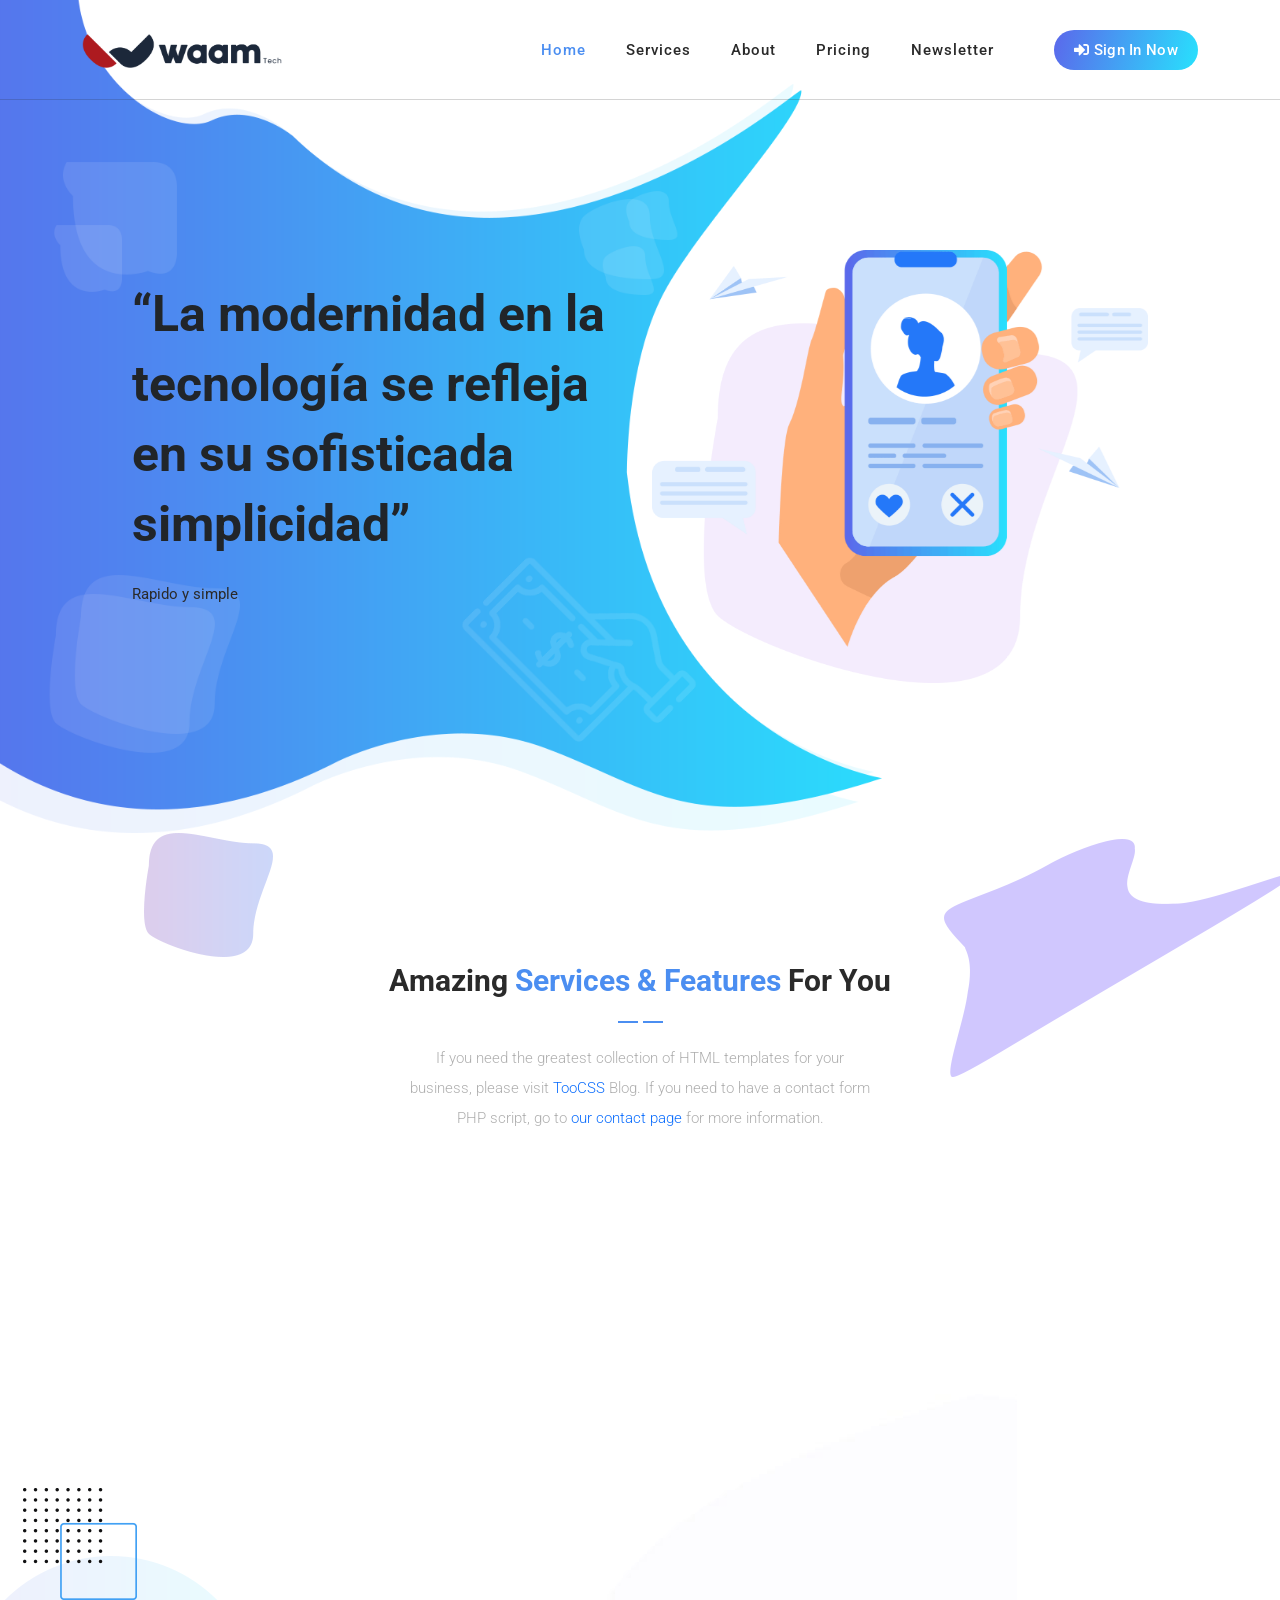
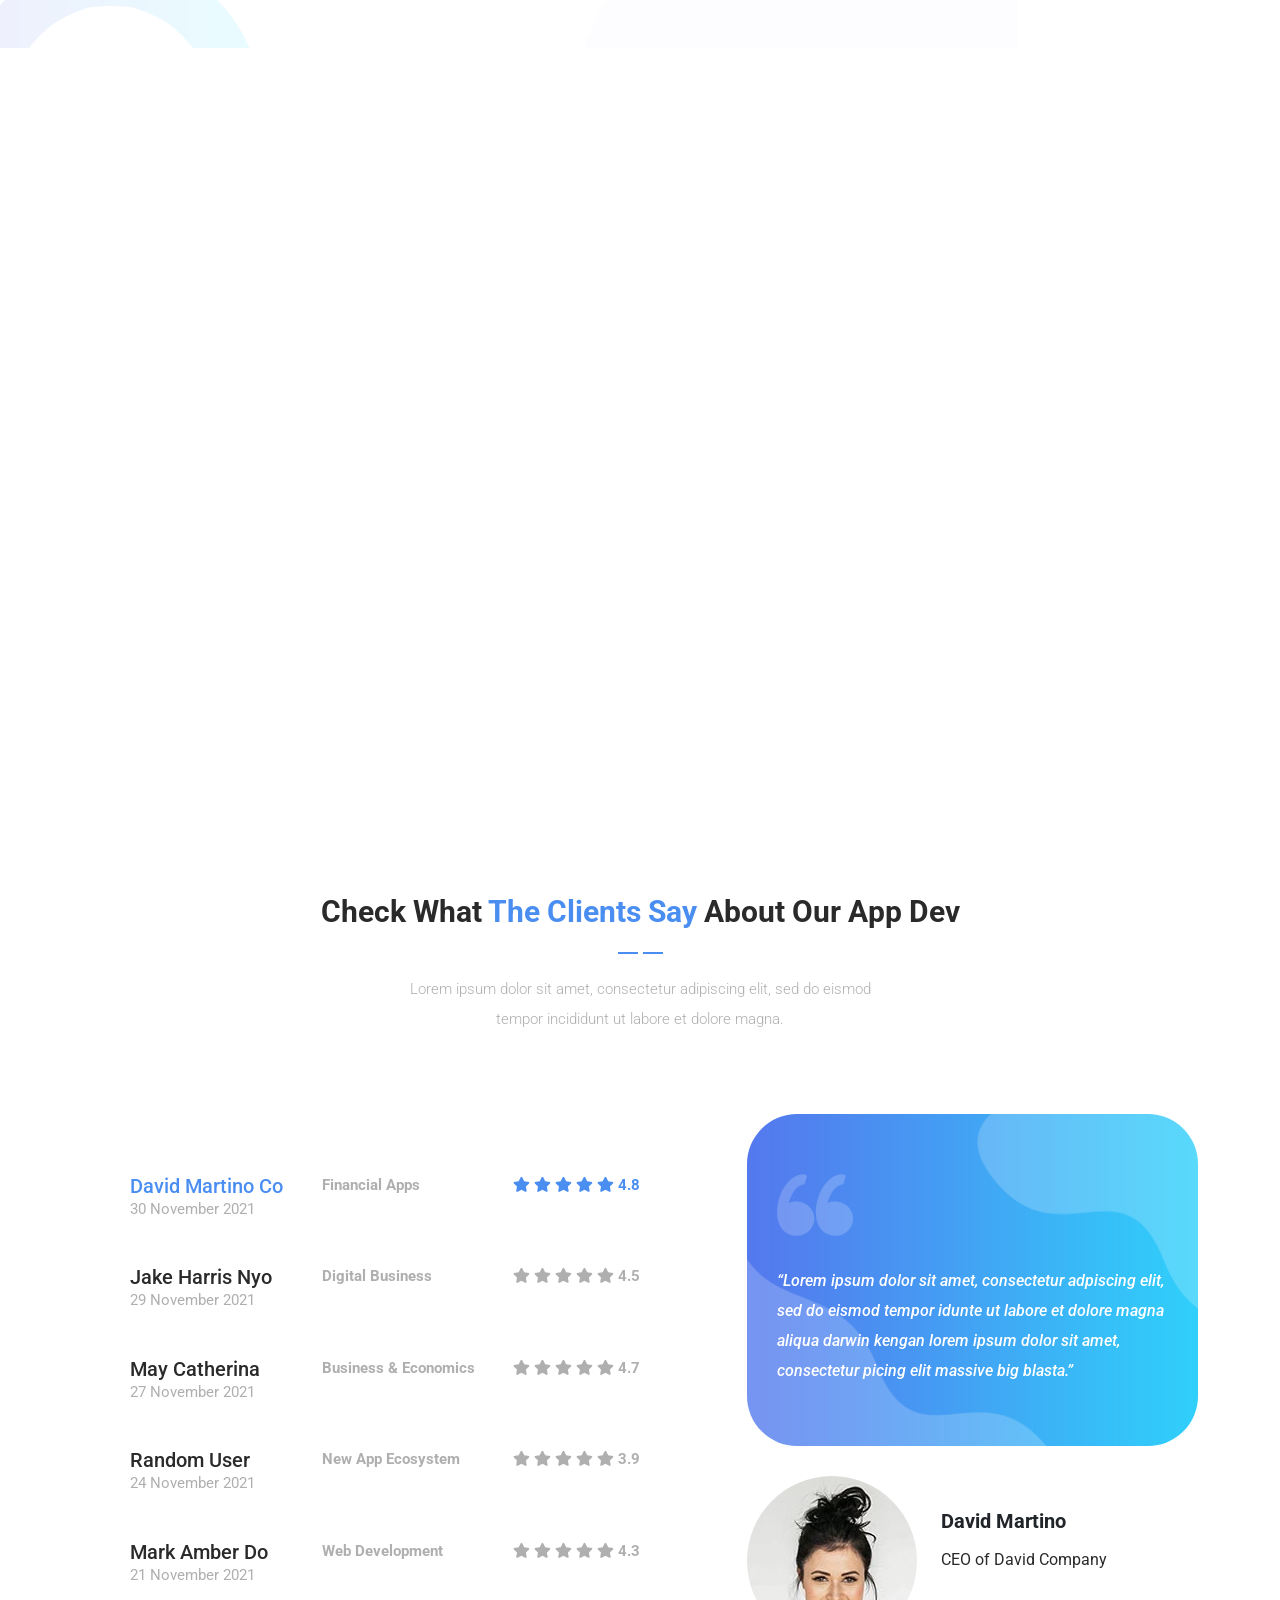
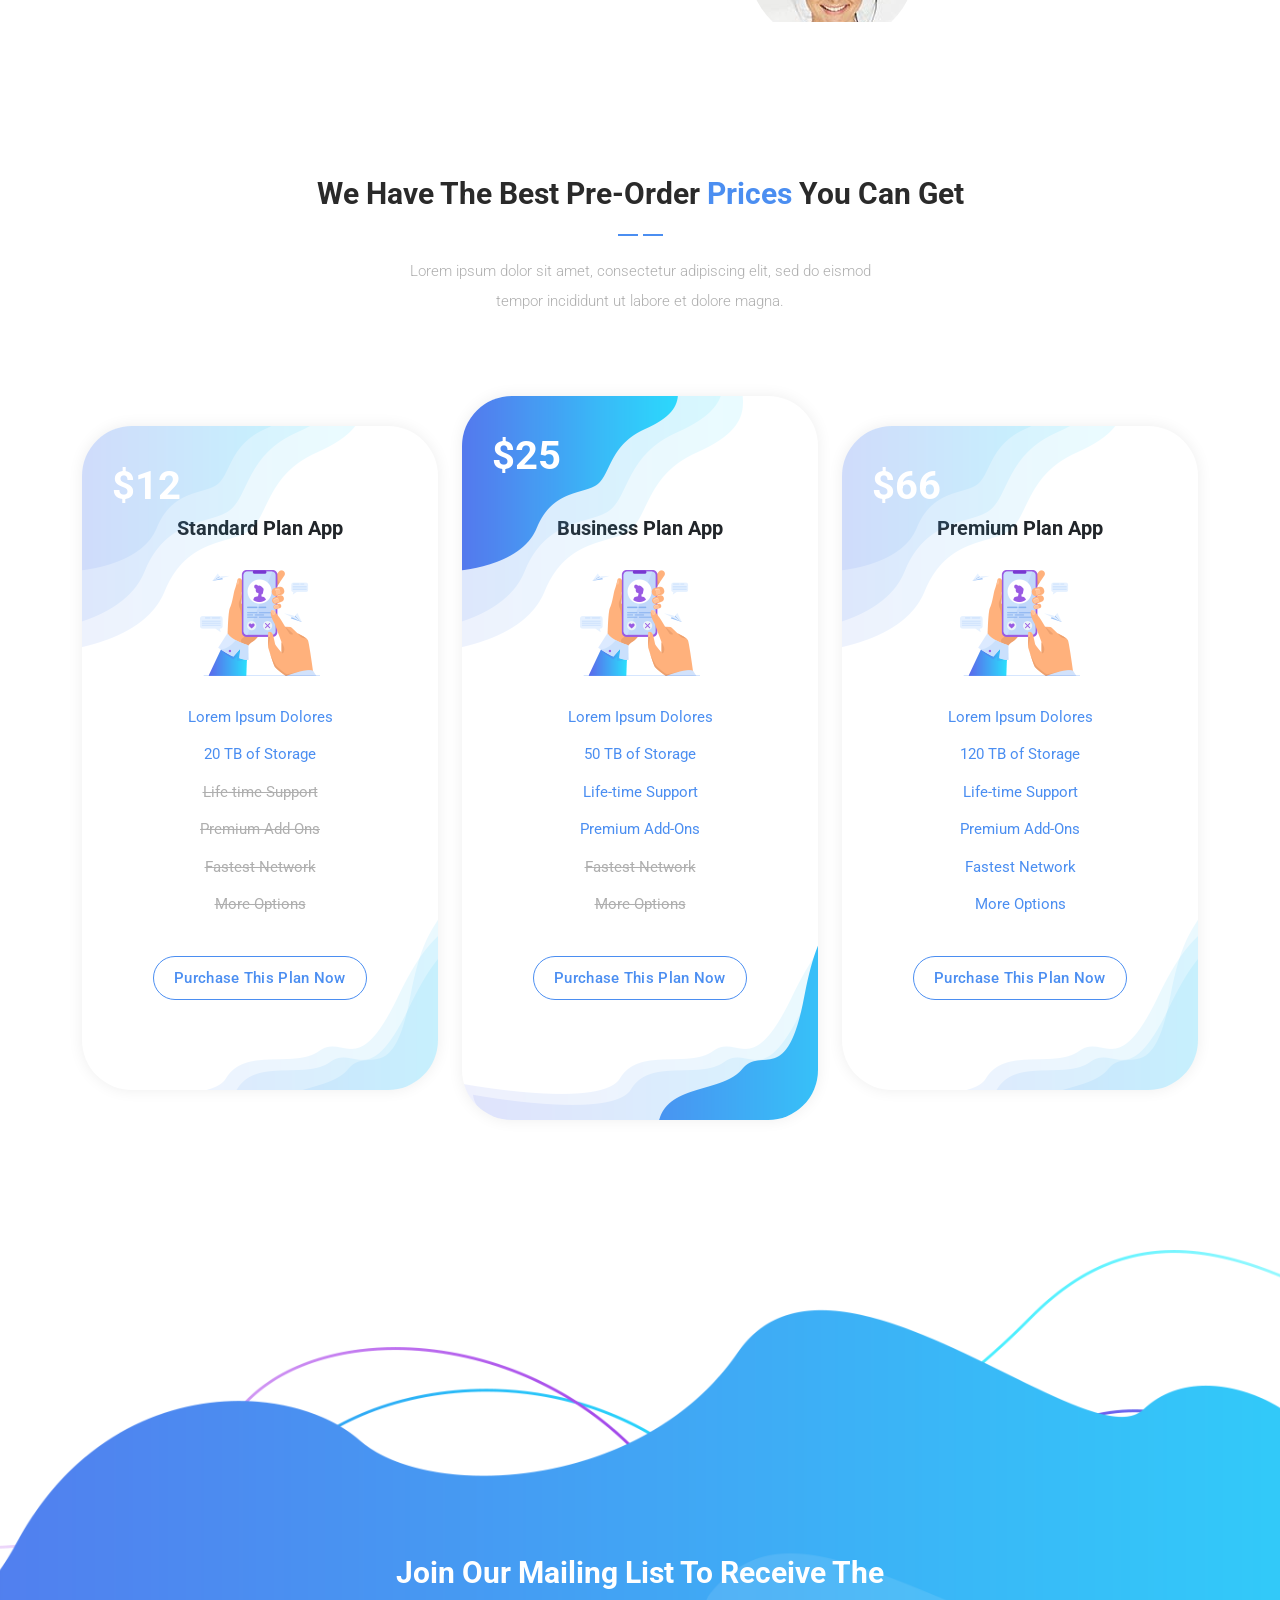
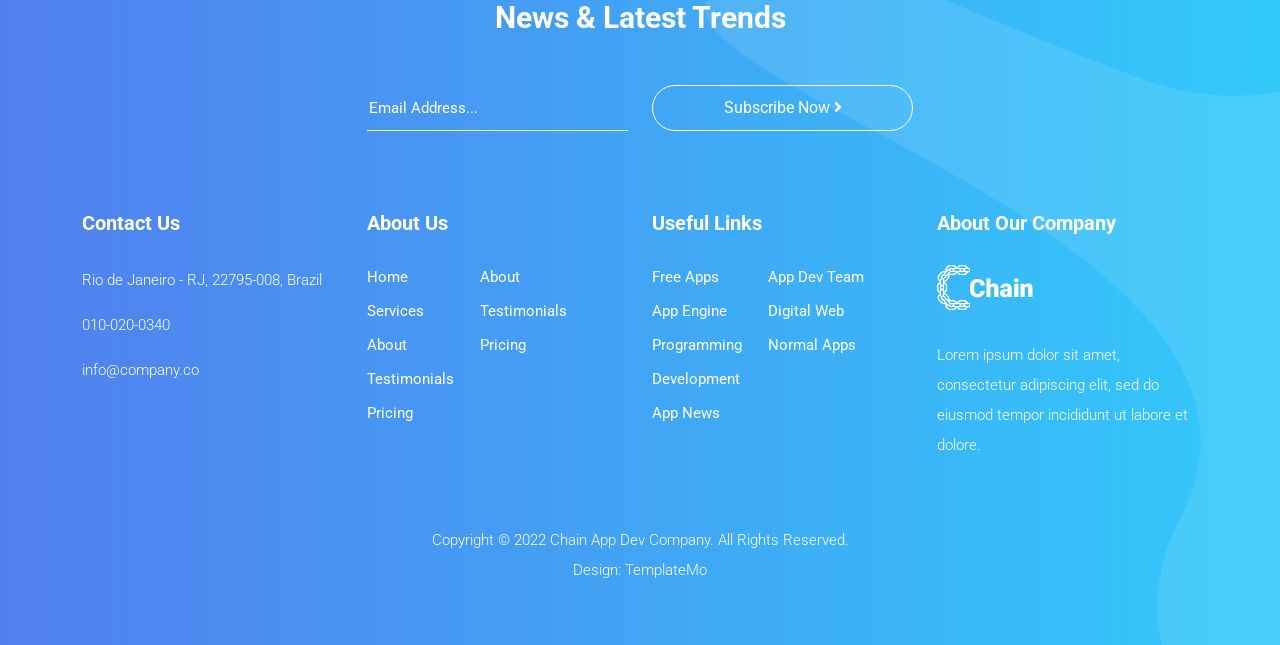
<file: Pagina Waam/index.html>
<!DOCTYPE html>
<html lang="en">

  <head>

    <meta charset="UTF-8">
    <meta name="viewport" content="width=device-width, initial-scale=1, shrink-to-fit=no">
    <meta name="description" content="">
    <meta name="author" content="">
    <link rel="preconnect" href="https://fonts.googleapis.com">
    <link rel="preconnect" href="https://fonts.gstatic.com" crossorigin>
    <link href="https://fonts.googleapis.com/css2?family=Roboto:wght@100;300;400;500;700;900&display=swap" rel="stylesheet">

    <title>Waam tech</title>

    <!-- Bootstrap core CSS -->
    <link href="vendor/bootstrap/css/bootstrap.min.css" rel="stylesheet">


    <!-- Additional CSS Files -->
    <link rel="stylesheet" href="https://use.fontawesome.com/releases/v5.8.1/css/all.css" integrity="sha384-50oBUHEmvpQ+1lW4y57PTFmhCaXp0ML5d60M1M7uH2+nqUivzIebhndOJK28anvf" crossorigin="anonymous">
    <link rel="stylesheet" href="assets/css/templatemo-chain-app-dev.css">
    <link rel="stylesheet" href="assets/css/animated.css">
    <link rel="stylesheet" href="assets/css/owl.css">

  </head>

<body>

  <!-- ***** Preloader Start ***** -->
  <div id="js-preloader" class="js-preloader">
    <div class="preloader-inner">
      <span class="dot"></span>
      <div class="dots">
        <span></span>
        <span></span>
        <span></span>
      </div>
    </div>
  </div>
  <!-- ***** Preloader End ***** -->

  <!-- ***** Header Area Start ***** -->
  <header class="header-area header-sticky wow slideInDown" data-wow-duration="0.75s" data-wow-delay="0s">
    <div class="container">
      <div class="row">
        <div class="col-12">
          <nav class="main-nav">
            <!-- ***** Logo Start ***** -->
            <a href="index.html" class="logo">
              <img src="assets/images/A2.png" alt="Waam Tech">
            </a>
            <!-- ***** Logo End ***** -->
            <!-- ***** Menu Start ***** -->
            <ul class="nav">
              <li class="scroll-to-section"><a href="#top" class="active">Home</a></li>
              <li class="scroll-to-section"><a href="#services">Services</a></li>
              <li class="scroll-to-section"><a href="#about">About</a></li>
              <li class="scroll-to-section"><a href="#pricing">Pricing</a></li>
              <li class="scroll-to-section"><a href="#newsletter">Newsletter</a></li>
              <li><div class="gradient-button"><a id="modal_trigger" href="#modal"><i class="fa fa-sign-in-alt"></i> Sign In Now</a></div></li> 
            </ul>        
            <a class='menu-trigger'>
                <span>Menu</span>
            </a>
            <!-- ***** Menu End ***** -->
          </nav>
        </div>
      </div>
    </div>
  </header>
  <!-- ***** Header Area End ***** -->
  
  <div id="modal" class="popupContainer" style="display:none;">
    <div class="popupHeader">
        <span class="header_title">Login</span>
        <span class="modal_close"><i class="fa fa-times"></i></span>
    </div>

    <section class="popupBody">
        <!-- Social Login -->
        <div class="social_login">
            <div class="">
                <a href="#" class="social_box fb">
                    <span class="icon"><i class="fab fa-facebook"></i></span>
                    <span class="icon_title">Connect with Facebook</span>

                </a>

                <a href="#" class="social_box google">
                    <span class="icon"><i class="fab fa-google-plus"></i></span>
                    <span class="icon_title">Connect with Google</span>
                </a>
            </div>

            <div class="centeredText">
                <span>Or use your Email address</span>
            </div>

            <div class="action_btns">
                <div class="one_half"><a href="#" id="login_form" class="btn">Login</a></div>
                <div class="one_half last"><a href="#" id="register_form" class="btn">Sign up</a></div>
            </div>
        </div>

        <!-- Username & Password Login form -->
        <div class="user_login">
            <form>
                <label>Email / Username</label>
                <input type="text" />
                <br />

                <label>Password</label>
                <input type="password" />
                <br />

                <div class="checkbox">
                    <input id="remember" type="checkbox" />
                    <label for="remember">Remember me on this computer</label>
                </div>

                <div class="action_btns">
                    <div class="one_half"><a href="#" class="btn back_btn"><i class="fa fa-angle-double-left"></i> Back</a></div>
                    <div class="one_half last"><a href="#" class="btn btn_red">Login</a></div>
                </div>
            </form>

            <a href="#" class="forgot_password">Forgot password?</a>
        </div>

        <!-- Register Form -->
        <div class="user_register">
            <form>
                <label>Full Name</label>
                <input type="text" />
                <br />

                <label>Email Address</label>
                <input type="email" />
                <br />

                <label>Password</label>
                <input type="password" />
                <br />

                <div class="checkbox">
                    <input id="send_updates" type="checkbox" />
                    <label for="send_updates">Send me occasional email updates</label>
                </div>

                <div class="action_btns">
                    <div class="one_half"><a href="#" class="btn back_btn"><i class="fa fa-angle-double-left"></i> Back</a></div>
                    <div class="one_half last"><a href="#" class="btn btn_red">Register</a></div>
                </div>
            </form>
        </div>
    </section>
</div>

  <div class="main-banner wow fadeIn" id="top" data-wow-duration="1s" data-wow-delay="0.5s">
    <div class="container">
      <div class="row">
        <div class="col-lg-12">
          <div class="row">
            <div class="col-lg-6 align-self-center">
              <div class="left-content show-up header-text wow fadeInLeft" data-wow-duration="1s" data-wow-delay="1s">
                <div class="row">
                  <div class="col-lg-12">
                    <h2>“La modernidad en la tecnología se refleja en su sofisticada simplicidad”</h2>
                    <p>Rapido y simple</p>
                  </div>
                  <!-- <div class="col-lg-12">
                    <div class="white-button first-button scroll-to-section">
                      <a href="#contact">Free Quote <i class="fab fa-apple"></i></a>
                    </div>
                    <div class="white-button scroll-to-section">
                      <a href="#contact">Free Quote <i class="fab fa-google-play"></i></a>
                    </div>
                  </div> -->
                </div>
              </div>
            </div>
            <div class="col-lg-6">
              <div class="right-image wow fadeInRight" data-wow-duration="1s" data-wow-delay="0.5s">
                <img src="assets/images/slider-dec.png" alt="">
              </div>
            </div>
          </div>
        </div>
      </div>
    </div>
  </div>

  <div id="services" class="services section">
    <div class="container">
      <div class="row">
        <div class="col-lg-8 offset-lg-2">
          <div class="section-heading  wow fadeInDown" data-wow-duration="1s" data-wow-delay="0.5s">
            <h4>Amazing <em>Services &amp; Features</em> for you</h4>
            <img src="assets/images/heading-line-dec.png" alt="">
            <p>If you need the greatest collection of HTML templates for your business, please visit <a rel="nofollow" href="https://www.toocss.com/" target="_blank">TooCSS</a> Blog. If you need to have a contact form PHP script, go to <a href="https://templatemo.com/contact" target="_parent">our contact page</a> for more information.</p>
          </div>
        </div>
      </div>
    </div>
    <div class="container">
      <div class="row">
        <div class="col-lg-3">
          <div class="service-item first-service">
            <div class="icon"></div>
            <h4>App Maintenance</h4>
            <p>You are not allowed to redistribute this template ZIP file on any other website.</p>
            <div class="text-button">
              <a href="#">Read More <i class="fa fa-arrow-right"></i></a>
            </div>
          </div>
        </div>
        <div class="col-lg-3">
          <div class="service-item second-service">
            <div class="icon"></div>
            <h4>Rocket Speed of App</h4>
            <p>You are allowed to use the Chain App Dev HTML template. Feel free to modify or edit this layout.</p>
            <div class="text-button">
              <a href="#">Read More <i class="fa fa-arrow-right"></i></a>
            </div>
          </div>
        </div>
        <div class="col-lg-3">
          <div class="service-item third-service">
            <div class="icon"></div>
            <h4>Multi Workflow Idea</h4>
            <p>If this template is beneficial for your work, please support us <a rel="nofollow" href="https://paypal.me/templatemo" target="_blank">a little via PayPal</a>. Thank you.</p>
            <div class="text-button">
              <a href="#">Read More <i class="fa fa-arrow-right"></i></a>
            </div>
          </div>
        </div>
        <div class="col-lg-3">
          <div class="service-item fourth-service">
            <div class="icon"></div>
            <h4>24/7 Help &amp; Support</h4>
            <p>Lorem ipsum dolor consectetur adipiscing elit sedder williamsburg photo booth quinoa and fashion axe.</p>
            <div class="text-button">
              <a href="#">Read More <i class="fa fa-arrow-right"></i></a>
            </div>
          </div>
        </div>
      </div>
    </div>
  </div>

  <div id="about" class="about-us section">
    <div class="container">
      <div class="row">
        <div class="col-lg-6 align-self-center">
          <div class="section-heading">
            <h4>About <em>What We Do</em> &amp; Who We Are</h4>
            <img src="assets/images/heading-line-dec.png" alt="">
            <p>Lorem ipsum dolor sit amet, consectetur adipiscing elit, sed do eismod tempor incididunt ut labore et dolore magna.</p>
          </div>
          <div class="row">
            <div class="col-lg-6">
              <div class="box-item">
                <h4><a href="#">Maintance Problems</a></h4>
                <p>Lorem Ipsum Text</p>
              </div>
            </div>
            <div class="col-lg-6">
              <div class="box-item">
                <h4><a href="#">24/7 Support &amp; Help</a></h4>
                <p>Lorem Ipsum Text</p>
              </div>
            </div>
            <div class="col-lg-6">
              <div class="box-item">
                <h4><a href="#">Fixing Issues About</a></h4>
                <p>Lorem Ipsum Text</p>
              </div>
            </div>
            <div class="col-lg-6">
              <div class="box-item">
                <h4><a href="#">Co. Development</a></h4>
                <p>Lorem Ipsum Text</p>
              </div>
            </div>
            <div class="col-lg-12">
              <p>Lorem ipsum dolor sit amet, consectetur adipiscing elit, sed do eismod tempor idunte ut labore et dolore adipiscing  magna.</p>
              <div class="gradient-button">
                <a href="#">Start 14-Day Free Trial</a>
              </div>
              <span>*No Credit Card Required</span>
            </div>
          </div>
        </div>
        <div class="col-lg-6">
          <div class="right-image">
            <img src="assets/images/about-right-dec.png" alt="">
          </div>
        </div>
      </div>
    </div>
  </div>

  <div id="clients" class="the-clients">
    <div class="container">
      <div class="row">
        <div class="col-lg-8 offset-lg-2">
          <div class="section-heading">
            <h4>Check What <em>The Clients Say</em> About Our App Dev</h4>
            <img src="assets/images/heading-line-dec.png" alt="">
            <p>Lorem ipsum dolor sit amet, consectetur adipiscing elit, sed do eismod tempor incididunt ut labore et dolore magna.</p>
          </div>
        </div>
        <div class="col-lg-12">
          <div class="naccs">
            <div class="grid">
              <div class="row">
                <div class="col-lg-7 align-self-center">
                  <div class="menu">
                    <div class="first-thumb active">
                      <div class="thumb">
                        <div class="row">
                          <div class="col-lg-4 col-sm-4 col-12">
                            <h4>David Martino Co</h4>
                            <span class="date">30 November 2021</span>
                          </div>
                          <div class="col-lg-4 col-sm-4 d-none d-sm-block">
                            <span class="category">Financial Apps</span>
                          </div>
                          <div class="col-lg-4 col-sm-4 col-12">
                              <i class="fa fa-star"></i>
                              <i class="fa fa-star"></i>
                              <i class="fa fa-star"></i>
                              <i class="fa fa-star"></i>
                              <i class="fa fa-star"></i>
                              <span class="rating">4.8</span>
                          </div>
                        </div>
                      </div>
                    </div>
                    <div>
                      <div class="thumb">
                        <div class="row">
                          <div class="col-lg-4 col-sm-4 col-12">
                            <h4>Jake Harris Nyo</h4>
                            <span class="date">29 November 2021</span>
                          </div>
                          <div class="col-lg-4 col-sm-4 d-none d-sm-block">
                            <span class="category">Digital Business</span>
                          </div>
                          <div class="col-lg-4 col-sm-4 col-12">
                              <i class="fa fa-star"></i>
                              <i class="fa fa-star"></i>
                              <i class="fa fa-star"></i>
                              <i class="fa fa-star"></i>
                              <i class="fa fa-star"></i>
                              <span class="rating">4.5</span>
                          </div>
                        </div>
                      </div>
                    </div>
                    <div>
                      <div class="thumb">
                        <div class="row">
                          <div class="col-lg-4 col-sm-4 col-12">
                            <h4>May Catherina</h4>
                            <span class="date">27 November 2021</span>
                          </div>
                          <div class="col-lg-4 col-sm-4 d-none d-sm-block">
                            <span class="category">Business &amp; Economics</span>
                          </div>
                          <div class="col-lg-4 col-sm-4 col-12">
                              <i class="fa fa-star"></i>
                              <i class="fa fa-star"></i>
                              <i class="fa fa-star"></i>
                              <i class="fa fa-star"></i>
                              <i class="fa fa-star"></i>
                              <span class="rating">4.7</span>
                          </div>
                        </div>
                      </div>
                    </div>
                    <div>
                      <div class="thumb">
                        <div class="row">
                          <div class="col-lg-4 col-sm-4 col-12">
                            <h4>Random User</h4>
                            <span class="date">24 November 2021</span>
                          </div>
                          <div class="col-lg-4 col-sm-4 d-none d-sm-block">
                            <span class="category">New App Ecosystem</span>
                          </div>
                          <div class="col-lg-4 col-sm-4 col-12">
                              <i class="fa fa-star"></i>
                              <i class="fa fa-star"></i>
                              <i class="fa fa-star"></i>
                              <i class="fa fa-star"></i>
                              <i class="fa fa-star"></i>
                              <span class="rating">3.9</span>
                          </div>
                        </div>
                      </div>
                    </div>
                    <div class="last-thumb">
                      <div class="thumb">
                        <div class="row">
                          <div class="col-lg-4 col-sm-4 col-12">
                            <h4>Mark Amber Do</h4>
                            <span class="date">21 November 2021</span>
                          </div>
                          <div class="col-lg-4 col-sm-4 d-none d-sm-block">
                            <span class="category">Web Development</span>
                          </div>
                          <div class="col-lg-4 col-sm-4 col-12">
                              <i class="fa fa-star"></i>
                              <i class="fa fa-star"></i>
                              <i class="fa fa-star"></i>
                              <i class="fa fa-star"></i>
                              <i class="fa fa-star"></i>
                              <span class="rating">4.3</span>
                          </div>
                        </div>
                      </div>
                    </div>
                  </div>
                </div> 
                <div class="col-lg-5">
                  <ul class="nacc">
                    <li class="active">
                      <div>
                        <div class="thumb">
                          <div class="row">
                            <div class="col-lg-12">
                              <div class="client-content">
                                <img src="assets/images/quote.png" alt="">
                                <p>“Lorem ipsum dolor sit amet, consectetur adpiscing elit, sed do eismod tempor idunte ut labore et dolore magna aliqua darwin kengan
                                  lorem ipsum dolor sit amet, consectetur picing elit massive big blasta.”</p>
                              </div>
                              <div class="down-content">
                                <img src="assets/images/client-image.jpg" alt="">
                                <div class="right-content">
                                  <h4>David Martino</h4>
                                  <span>CEO of David Company</span>
                                </div>
                              </div>
                            </div>
                          </div>
                        </div>
                      </div>
                    </li>
                    <li>
                      <div>
                        <div class="thumb">
                          <div class="row">
                            <div class="col-lg-12">
                              <div class="client-content">
                                <img src="assets/images/quote.png" alt="">
                                <p>“CTO, Lorem ipsum dolor sit amet, consectetur adpiscing elit, sed do eismod tempor idunte ut labore et dolore magna aliqua darwin kengan
                                  lorem ipsum dolor sit amet, consectetur picing elit massive big blasta.”</p>
                              </div>
                              <div class="down-content">
                                <img src="assets/images/client-image.jpg" alt="">
                                <div class="right-content">
                                  <h4>Jake H. Nyo</h4>
                                  <span>CTO of Digital Company</span>
                                </div>
                              </div>
                            </div>
                          </div>
                        </div>
                      </div>
                    </li>
                    <li>
                      <div>
                        <div class="thumb">
                          <div class="row">
                            <div class="col-lg-12">
                              <div class="client-content">
                                <img src="assets/images/quote.png" alt="">
                                <p>“May, Lorem ipsum dolor sit amet, consectetur adpiscing elit, sed do eismod tempor idunte ut labore et dolore magna aliqua darwin kengan
                                  lorem ipsum dolor sit amet, consectetur picing elit massive big blasta.”</p>
                              </div>
                              <div class="down-content">
                                <img src="assets/images/client-image.jpg" alt="">
                                <div class="right-content">
                                  <h4>May C.</h4>
                                  <span>Founder of Catherina Co.</span>
                                </div>
                              </div>
                            </div>
                          </div>
                        </div>
                      </div>
                    </li>
                    <li>
                      <div>
                        <div class="thumb">
                          <div class="row">
                            <div class="col-lg-12">
                              <div class="client-content">
                                <img src="assets/images/quote.png" alt="">
                                <p>“Lorem ipsum dolor sit amet, consectetur adpiscing elit, sed do eismod tempor idunte ut labore et dolore magna aliqua darwin kengan
                                  lorem ipsum dolor sit amet, consectetur picing elit massive big blasta.”</p>
                              </div>
                              <div class="down-content">
                                <img src="assets/images/client-image.jpg" alt="">
                                <div class="right-content">
                                  <h4>Random Staff</h4>
                                  <span>Manager, Digital Company</span>
                                </div>
                              </div>
                            </div>
                          </div>
                        </div>
                      </div>
                    </li>
                    <li>
                      <div>
                        <div class="thumb">
                          <div class="row">
                            <div class="col-lg-12">
                              <div class="client-content">
                                <img src="assets/images/quote.png" alt="">
                                <p>“Mark, Lorem ipsum dolor sit amet, consectetur adpiscing elit, sed do eismod tempor idunte ut labore et dolore magna aliqua darwin kengan
                                  lorem ipsum dolor sit amet, consectetur picing elit massive big blasta.”</p>
                              </div>
                              <div class="down-content">
                                <img src="assets/images/client-image.jpg" alt="">
                                <div class="right-content">
                                  <h4>Mark Am</h4>
                                  <span>CTO, Amber Do Company</span>
                                </div>
                              </div>
                            </div>
                          </div>
                        </div>
                      </div>
                    </li>
                  </ul>
                </div>          
              </div>
            </div>
          </div>
        </div>
      </div>
    </div>
  </div>

  <div id="pricing" class="pricing-tables">
    <div class="container">
      <div class="row">
        <div class="col-lg-8 offset-lg-2">
          <div class="section-heading">
            <h4>We Have The Best Pre-Order <em>Prices</em> You Can Get</h4>
            <img src="assets/images/heading-line-dec.png" alt="">
            <p>Lorem ipsum dolor sit amet, consectetur adipiscing elit, sed do eismod tempor incididunt ut labore et dolore magna.</p>
          </div>
        </div>
        <div class="col-lg-4">
          <div class="pricing-item-regular">
            <span class="price">$12</span>
            <h4>Standard Plan App</h4>
            <div class="icon">
              <img src="assets/images/pricing-table-01.png" alt="">
            </div>
            <ul>
              <li>Lorem Ipsum Dolores</li>
              <li>20 TB of Storage</li>
              <li class="non-function">Life-time Support</li>
              <li class="non-function">Premium Add-Ons</li>
              <li class="non-function">Fastest Network</li>
              <li class="non-function">More Options</li>
            </ul>
            <div class="border-button">
              <a href="#">Purchase This Plan Now</a>
            </div>
          </div>
        </div>
        <div class="col-lg-4">
          <div class="pricing-item-pro">
            <span class="price">$25</span>
            <h4>Business Plan App</h4>
            <div class="icon">
              <img src="assets/images/pricing-table-01.png" alt="">
            </div>
            <ul>
              <li>Lorem Ipsum Dolores</li>
              <li>50 TB of Storage</li>
              <li>Life-time Support</li>
              <li>Premium Add-Ons</li>
              <li class="non-function">Fastest Network</li>
              <li class="non-function">More Options</li>
            </ul>
            <div class="border-button">
              <a href="#">Purchase This Plan Now</a>
            </div>
          </div>
        </div>
        <div class="col-lg-4">
          <div class="pricing-item-regular">
            <span class="price">$66</span>
            <h4>Premium Plan App</h4>
            <div class="icon">
              <img src="assets/images/pricing-table-01.png" alt="">
            </div>
            <ul>
              <li>Lorem Ipsum Dolores</li>
              <li>120 TB of Storage</li>
              <li>Life-time Support</li>
              <li>Premium Add-Ons</li>
              <li>Fastest Network</li>
              <li>More Options</li>
            </ul>
            <div class="border-button">
              <a href="#">Purchase This Plan Now</a>
            </div>
          </div>
        </div>
      </div>
    </div>
  </div> 

  <footer id="newsletter">
    <div class="container">
      <div class="row">
        <div class="col-lg-8 offset-lg-2">
          <div class="section-heading">
            <h4>Join our mailing list to receive the news &amp; latest trends</h4>
          </div>
        </div>
        <div class="col-lg-6 offset-lg-3">
          <form id="search" action="#" method="GET">
            <div class="row">
              <div class="col-lg-6 col-sm-6">
                <fieldset>
                  <input type="address" name="address" class="email" placeholder="Email Address..." autocomplete="on" required>
                </fieldset>
              </div>
              <div class="col-lg-6 col-sm-6">
                <fieldset>
                  <button type="submit" class="main-button">Subscribe Now <i class="fa fa-angle-right"></i></button>
                </fieldset>
              </div>
            </div>
          </form>
        </div>
      </div>
      <div class="row">
        <div class="col-lg-3">
          <div class="footer-widget">
            <h4>Contact Us</h4>
            <p>Rio de Janeiro - RJ, 22795-008, Brazil</p>
            <p><a href="#">010-020-0340</a></p>
            <p><a href="#">info@company.co</a></p>
          </div>
        </div>
        <div class="col-lg-3">
          <div class="footer-widget">
            <h4>About Us</h4>
            <ul>
              <li><a href="#">Home</a></li>
              <li><a href="#">Services</a></li>
              <li><a href="#">About</a></li>
              <li><a href="#">Testimonials</a></li>
              <li><a href="#">Pricing</a></li>
            </ul>
            <ul>
              <li><a href="#">About</a></li>
              <li><a href="#">Testimonials</a></li>
              <li><a href="#">Pricing</a></li>
            </ul>
          </div>
        </div>
        <div class="col-lg-3">
          <div class="footer-widget">
            <h4>Useful Links</h4>
            <ul>
              <li><a href="#">Free Apps</a></li>
              <li><a href="#">App Engine</a></li>
              <li><a href="#">Programming</a></li>
              <li><a href="#">Development</a></li>
              <li><a href="#">App News</a></li>
            </ul>
            <ul>
              <li><a href="#">App Dev Team</a></li>
              <li><a href="#">Digital Web</a></li>
              <li><a href="#">Normal Apps</a></li>
            </ul>
          </div>
        </div>
        <div class="col-lg-3">
          <div class="footer-widget">
            <h4>About Our Company</h4>
            <div class="logo">
              <img src="assets/images/white-logo.png" alt="">
            </div>
            <p>Lorem ipsum dolor sit amet, consectetur adipiscing elit, sed do eiusmod tempor incididunt ut labore et dolore.</p>
          </div>
        </div>
        <div class="col-lg-12">
          <div class="copyright-text">
            <p>Copyright © 2022 Chain App Dev Company. All Rights Reserved. 
          <br>Design: <a href="https://templatemo.com/" target="_blank" title="css templates">TemplateMo</a></p>
          </div>
        </div>
      </div>
    </div>
  </footer>


  <!-- Scripts -->
  <script src="vendor/jquery/jquery.min.js"></script>
  <script src="vendor/bootstrap/js/bootstrap.bundle.min.js"></script>
  <script src="assets/js/owl-carousel.js"></script>
  <script src="assets/js/animation.js"></script>
  <script src="assets/js/imagesloaded.js"></script>
  <script src="assets/js/popup.js"></script>
  <script src="assets/js/custom.js"></script>
</body>
</html>
</file>
<file: Pagina Waam/assets/css/templatemo-chain-app-dev.css>
/*

TemplateMo 570 Chain App Dev

https://templatemo.com/tm-570-chain-app-dev

*/

/* ---------------------------------------------
Table of contents
------------------------------------------------
01. font & reset css
02. reset
03. global styles
04. header
05. banner
06. features
07. testimonials
08. contact
09. footer
10. preloader
11. search
12. portfolio

--------------------------------------------- */
/* 
---------------------------------------------
font & reset css
--------------------------------------------- 
*/
/* 
---------------------------------------------
reset
--------------------------------------------- 
*/
html, body, div, span, applet, object, iframe, h1, h2, h3, h4, h5, h6, p, blockquote, div
pre, a, abbr, acronym, address, big, cite, code, del, dfn, em, font, img, ins, kbd, q,
s, samp, small, strike, strong, sub, sup, tt, var, b, u, i, center, dl, dt, dd, ol, ul, li,
figure, header, nav, section, article, aside, footer, figcaption {
  margin: 0;
  padding: 0;
  border: 0;
  outline: 0;
}

/* clear fix */
.grid:after {
  content: '';
  display: block;
  clear: both;
}

/* ---- .grid-item ---- */

.grid-sizer,
.grid-item {
  width: 50%;
}

.grid-item {
  float: left;
}

.grid-item img {
  display: block;
  max-width: 100%;
}

.clearfix:after {
  content: ".";
  display: block;
  clear: both;
  visibility: hidden;
  line-height: 0;
  height: 0;
}

.clearfix {
  display: inline-block;
}

html[xmlns] .clearfix {
  display: block;
}

* html .clearfix {
  height: 1%;
}

ul, li {
  padding: 0;
  margin: 0;
  list-style: none;
}

header, nav, section, article, aside, footer, hgroup {
  display: block;
}

* {
  box-sizing: border-box;
}

html, body {
  font-family: 'Roboto', sans-serif;
  font-weight: 400;
  background-color: #fff;
  -ms-text-size-adjust: 100%;
  -webkit-font-smoothing: antialiased;
  -moz-osx-font-smoothing: grayscale;
}

a {
  text-decoration: none !important;
}

h1, h2, h3, h4, h5, h6 {
  margin-top: 0px;
  margin-bottom: 0px;
}

ul {
  margin-bottom: 0px;
}

p {
  font-size: 15px;
  line-height: 30px;
  font-weight: 300;
  color: #afafaf;
}

img {
  width: 100%;
  overflow: hidden;
}

/* 
---------------------------------------------
global styles
--------------------------------------------- 
*/
html,
body {
  background: #fff;
  font-family: 'Roboto', sans-serif;
}

::selection {
  background: #4b8ef1;
  color: #fff !important;
}

::-moz-selection {
  background: #4b8ef1;
  color: #fff !important;
}

@media (max-width: 991px) {
  html, body {
    overflow-x: hidden;
  }
  .mobile-top-fix {
    margin-top: 30px;
    margin-bottom: 0px;
  }
  .mobile-bottom-fix {
    margin-bottom: 30px;
  }
  .mobile-bottom-fix-big {
    margin-bottom: 60px;
  }
}

.section-heading {
  position: relative;
  z-index: 2;
}

.section-heading h4 {
  color: #2a2a2a;
  font-size: 30px;
  font-weight: 700;
  text-transform: capitalize;
  margin-bottom: 10px;
}

.section-heading h4 em {
  font-style: normal;
  color: #4b8ef1;
}

.section-heading img {
  width: 45px;
  height: 2px;
}

.section-heading p {
  margin-top: 10px;
}

.show-up {
  position: relative;
  z-index: 2;
}

.white-button a {
  display: inline-block !important;
  padding: 10px 20px !important;
  color: #4b8ef1 !important;
  text-transform: capitalize;
  font-size: 15px;
  background-color: #fff;
  border-radius: 23px;
  font-weight: 500 !important;
  letter-spacing: 0.3px !important;
  transition: all .5s;
}

.white-button a i {
  margin-left: 5px;
  font-size: 18px;
}

.white-button a:hover {
  background-color: #4b8ef1;
  color: #fff !important;
}

.text-button a {
  font-size: 15px;
}

.text-button a i {
  margin-left: 5px;
  font-size: 14px;
  transition: all .3s;
}

.text-button a:hover i {
  margin-left: 8px;
}

.gradient-button a {
  display: inline-block !important;
  padding: 10px 20px !important;
  color: #fff !important;
  text-transform: capitalize;
  font-size: 15px;
  background: rgb(19,175,240);
  background: linear-gradient(105deg, rgba(91,104,235,1) 0%, rgba(40,225,253,1) 100%);
  border-radius: 23px;
  font-weight: 500 !important;
  letter-spacing: 0.3px !important;
  transition: all .5s;
}

.gradient-button a:hover {
  color: #fff !important;
  background: rgb(19,175,240);
  background: linear-gradient(105deg, rgba(91,104,235,1) 0%, rgba(40,225,253,1) 100%);
}

.border-button a {
  display: inline-block !important;
  padding: 10px 20px !important;
  color: #4b8ef1 !important;
  border: 1px solid #4b8ef1;
  text-transform: capitalize;
  font-size: 15px;
  display: inline-block;
  background-color: #fff;
  border-radius: 23px;
  font-weight: 500 !important;
  letter-spacing: 0.3px !important;
  transition: all .5s;
}

.border-button a:hover {
  background-color: #4b8ef1;
  color: #fff !important;
}


/* 
---------------------------------------------
header
--------------------------------------------- 
*/

.background-header {
  background-color: #fff !important;
  height: 80px!important;
  border-bottom: none !important;
  position: fixed!important;
  top: 0px;
  left: 0px;
  right: 0px;
  box-shadow: 0px 5px 8px rgba(0,0,0,0.03);
}

.background-header .logo,
.background-header .main-nav .nav li a {
  color: #fff;
}

.background-header .main-nav .nav li:hover a {
  color: #4b8ef1;
}

.background-header .nav li a.active {
  position: relative;
  color: #fff;
}

.background-header .nav li a.active:after {
  position: absolute;
  width: 100%;
  height: 1px;
  background-color: #4b8ef1;
  content: '';
  left: 50%;
  bottom: -20px;
  transform: translateX(-50%);
}

.background-header .nav li:last-child a.active:after {
  background-color: transparent;
}

.header-area {
  background-color: transparent;
  border-bottom: 1px solid rgba(42,42,42,0.2);
  position: absolute;
  left: 0px;
  right: 0px;
  z-index: 100;
  height: 100px;
  -webkit-transition: all .5s ease 0s;
  -moz-transition: all .5s ease 0s;
  -o-transition: all .5s ease 0s;
  transition: all .5s ease 0s;
}

.header-area .main-nav {
  min-height: 80px;
  background: transparent;
}

.header-area .main-nav .logo {
  float: left;
  -webkit-transition: all 0.3s ease 0s;
  -moz-transition: all 0.3s ease 0s;
  -o-transition: all 0.3s ease 0s;
  transition: all 0.3s ease 0s;
  width: 200px;
}

.header-area .main-nav .logo {
    line-height: 100px;
    float: left;
    -webkit-transition: all 0.3s ease 0s;
    -moz-transition: all 0.3s ease 0s;
    -o-transition: all 0.3s ease 0s;
    transition: all 0.3s ease 0s;
}

.background-header .main-nav .logo {
  line-height: 80px;
}

.background-header .main-nav .nav {
  margin-top: 20px !important;
}

.header-area .main-nav .nav {
  float: right;
  margin-top: 30px;
  margin-right: 0px;
  background-color: transparent;
  -webkit-transition: all 0.3s ease 0s;
  -moz-transition: all 0.3s ease 0s;
  -o-transition: all 0.3s ease 0s;
  transition: all 0.3s ease 0s;
  position: relative;
  z-index: 999;
}

.header-area .main-nav .nav li {
  padding-left: 20px;
  padding-right: 20px;
}

.header-area .main-nav .nav li:nth-child(6) {
  padding-right: 0px;
  padding-left: 40px;
}

.header-area .main-nav .nav li:last-child a ,
.background-header .main-nav .nav li:last-child a,
.header-area .main-nav .nav li:nth-child(6) a ,
.background-header .main-nav .nav li:nth-child(6) a {
  padding: 0px 20px !important;
  font-weight: 400;
}

.header-area .main-nav .nav li:last-child a:hover ,
.background-header .main-nav .nav li:last-child a:hover,
.header-area .main-nav .nav li:nth-child(6) a:hover ,
.background-header .main-nav .nav li:nth-child(6) a:hover {
  color: #fff !important;
}

.header-area .main-nav .nav li a {
  display: block;
  font-weight: 500;
  font-size: 15px;
  color: #2a2a2a;
  text-transform: capitalize;
  -webkit-transition: all 0.3s ease 0s;
  -moz-transition: all 0.3s ease 0s;
  -o-transition: all 0.3s ease 0s;
  transition: all 0.3s ease 0s;
  height: 40px;
  line-height: 40px;
  border: transparent;
  letter-spacing: 1px;
}

.header-area .main-nav .nav li:hover a,
.header-area .main-nav .nav li a.active {
  color: #4b8ef1!important;
}

.header-area .main-nav .nav li:last-child a.active {
  color: #fff !important;
}

.background-header .main-nav .nav li:hover a,
.background-header .main-nav .nav li a.active {
  color: #4b8ef1!important;
  opacity: 1;
}

.header-area .main-nav .nav li.submenu {
  position: relative;
  padding-right: 30px;
}

.header-area .main-nav .nav li.submenu:after {
  font-family: FontAwesome;
  content: "\f107";
  font-size: 12px;
  color: #2a2a2a;
  position: absolute;
  right: 18px;
  top: 12px;
}

.background-header .main-nav .nav li.submenu:after {
  color: #2a2a2a;
}

.header-area .main-nav .nav li.submenu ul {
  position: absolute;
  width: 200px;
  box-shadow: 0 2px 28px 0 rgba(0, 0, 0, 0.06);
  overflow: hidden;
  top: 50px;
  opacity: 0;
  transform: translateY(+2em);
  visibility: hidden;
  z-index: -1;
  transition: all 0.3s ease-in-out 0s, visibility 0s linear 0.3s, z-index 0s linear 0.01s;
}

.header-area .main-nav .nav li.submenu ul li {
  margin-left: 0px;
  padding-left: 0px;
  padding-right: 0px;
}

.header-area .main-nav .nav li.submenu ul li a {
  opacity: 1;
  display: block;
  background: #f7f7f7;
  color: #2a2a2a!important;
  padding-left: 20px;
  height: 40px;
  line-height: 40px;
  -webkit-transition: all 0.3s ease 0s;
  -moz-transition: all 0.3s ease 0s;
  -o-transition: all 0.3s ease 0s;
  transition: all 0.3s ease 0s;
  position: relative;
  font-size: 13px;
  font-weight: 400;
  border-bottom: 1px solid #eee;
}

.header-area .main-nav .nav li.submenu ul li a:hover {
  background: #fff;
  color: #4b8ef1!important;
  padding-left: 25px;
}

.header-area .main-nav .nav li.submenu ul li a:hover:before {
  width: 3px;
}

.header-area .main-nav .nav li.submenu:hover ul {
  visibility: visible;
  opacity: 1;
  z-index: 1;
  transform: translateY(0%);
  transition-delay: 0s, 0s, 0.3s;
}

.header-area .main-nav .menu-trigger {
  cursor: pointer;
  display: block;
  position: absolute;
  top: 33px;
  width: 32px;
  height: 40px;
  text-indent: -9999em;
  z-index: 99;
  right: 40px;
  display: none;
}

.background-header .main-nav .menu-trigger {
  top: 23px;
}

.header-area .main-nav .menu-trigger span,
.header-area .main-nav .menu-trigger span:before,
.header-area .main-nav .menu-trigger span:after {
  -moz-transition: all 0.4s;
  -o-transition: all 0.4s;
  -webkit-transition: all 0.4s;
  transition: all 0.4s;
  background-color: #2a2a2a;
  display: block;
  position: absolute;
  width: 30px;
  height: 2px;
  left: 0;
}

.background-header .main-nav .menu-trigger span,
.background-header .main-nav .menu-trigger span:before,
.background-header .main-nav .menu-trigger span:after {
  background-color: #2a2a2a;
}

.header-area .main-nav .menu-trigger span:before,
.header-area .main-nav .menu-trigger span:after {
  -moz-transition: all 0.4s;
  -o-transition: all 0.4s;
  -webkit-transition: all 0.4s;
  transition: all 0.4s;
  background-color: #2a2a2a;
  display: block;
  position: absolute;
  width: 30px;
  height: 2px;
  left: 0;
  width: 75%;
}

.background-header .main-nav .menu-trigger span:before,
.background-header .main-nav .menu-trigger span:after {
  background-color: #2a2a2a;
}

.header-area .main-nav .menu-trigger span:before,
.header-area .main-nav .menu-trigger span:after {
  content: "";
}

.header-area .main-nav .menu-trigger span {
  top: 16px;
}

.header-area .main-nav .menu-trigger span:before {
  -moz-transform-origin: 33% 100%;
  -ms-transform-origin: 33% 100%;
  -webkit-transform-origin: 33% 100%;
  transform-origin: 33% 100%;
  top: -10px;
  z-index: 10;
}

.header-area .main-nav .menu-trigger span:after {
  -moz-transform-origin: 33% 0;
  -ms-transform-origin: 33% 0;
  -webkit-transform-origin: 33% 0;
  transform-origin: 33% 0;
  top: 10px;
}

.header-area .main-nav .menu-trigger.active span,
.header-area .main-nav .menu-trigger.active span:before,
.header-area .main-nav .menu-trigger.active span:after {
  background-color: transparent;
  width: 100%;
}

.header-area .main-nav .menu-trigger.active span:before {
  -moz-transform: translateY(6px) translateX(1px) rotate(45deg);
  -ms-transform: translateY(6px) translateX(1px) rotate(45deg);
  -webkit-transform: translateY(6px) translateX(1px) rotate(45deg);
  transform: translateY(6px) translateX(1px) rotate(45deg);
  background-color: #2a2a2a;
}

.background-header .main-nav .menu-trigger.active span:before {
  background-color: #2a2a2a;
}

.header-area .main-nav .menu-trigger.active span:after {
  -moz-transform: translateY(-6px) translateX(1px) rotate(-45deg);
  -ms-transform: translateY(-6px) translateX(1px) rotate(-45deg);
  -webkit-transform: translateY(-6px) translateX(1px) rotate(-45deg);
  transform: translateY(-6px) translateX(1px) rotate(-45deg);
  background-color: #2a2a2a;
}

.background-header .main-nav .menu-trigger.active span:after {
  background-color: #2a2a2a;
}

.header-area.header-sticky {
  min-height: 80px;
}

.header-area .nav {
  margin-top: 30px;
}

.header-area.header-sticky .nav li a.active {
  color: #4b8ef1;
}

@media (max-width: 1200px) {
  .header-area .main-nav .nav li {
    padding-left: 12px;
    padding-right: 12px;
  }
  .header-area .main-nav:before {
    display: none;
  }
}

@media (max-width: 992px) {
  .header-area .main-nav .nav li:last-child  ,
  .background-header .main-nav .nav li:last-child {
    color: #069;
  }
  .header-area .main-nav .nav li:nth-child(6),
  .background-header .main-nav .nav li:nth-child(6) {
    padding-right: 0px;
  }
  .background-header .nav li a.active:after {
    display: none;
  }
}

@media (max-width: 767px) {
  .pre-header ul.info li:last-child,
  .pre-header ul.info li:nth-child(6) {
    display: none!important;
  }
  .background-header .main-nav .nav {
    margin-top: 80px !important;
  }
  .header-area .main-nav .logo {
    color: #1e1e1e;
  }
  .header-area.header-sticky .nav li a:hover,
  .header-area.header-sticky .nav li a.active {
    color: #4b8ef1!important;
    opacity: 1;
  }
  .header-area.header-sticky .nav li.search-icon a {
    width: 100%;
  }
  .header-area {
    background-color: #fff;
    padding: 0px 15px;
    height: 100px;
    box-shadow: none;
    text-align: center;
    box-shadow: 0px 5px 8px rgba(0,0,0,0.03);
  }
  .header-area .container {
    padding: 0px;
  }
  .header-area .logo {
    margin-left: 30px;
  }
  .header-area .menu-trigger {
    display: block !important;
  }
  .header-area .main-nav {
    overflow: hidden;
  }
  .header-area .main-nav .nav {
    float: none;
    width: 100%;
    display: none;
    -webkit-transition: all 0s ease 0s;
    -moz-transition: all 0s ease 0s;
    -o-transition: all 0s ease 0s;
    transition: all 0s ease 0s;
    margin-left: 0px;
  }
  .background-header .nav {
    margin-top: 80px;
  }
  .header-area .main-nav .nav li:first-child {
    border-top: 1px solid #eee;
  }
  .header-area.header-sticky .nav {
    margin-top: 100px;
  }
  .header-area .main-nav .nav li {
    width: 100%;
    background: #fff;
    border-bottom: 1px solid #e7e7e7;
    padding-left: 0px !important;
    padding-right: 0px !important;
  }
  .header-area .main-nav .nav li a {
    height: 50px !important;
    line-height: 50px !important;
    padding: 0px !important;
    border: none !important;
    background: #f7f7f7 !important;
    color: #191a20 !important;
  }
  .header-area .main-nav .nav li a:hover {
    background: #eee !important;
    color: #4b8ef1!important;
  }
  .header-area .main-nav .nav li.submenu ul {
    position: relative;
    visibility: inherit;
    opacity: 1;
    z-index: 1;
    transform: translateY(0%);
    transition-delay: 0s, 0s, 0.3s;
    top: 0px;
    width: 100%;
    box-shadow: none;
    height: 0px;
  }
  .header-area .main-nav .nav li.submenu ul li a {
    font-size: 12px;
    font-weight: 400;
  }
  .header-area .main-nav .nav li.submenu ul li a:hover:before {
    width: 0px;
  }
  .header-area .main-nav .nav li.submenu ul.active {
    height: auto !important;
  }
  .header-area .main-nav .nav li.submenu:after {
    color: #3B566E;
    right: 25px;
    font-size: 14px;
    top: 15px;
  }
  .header-area .main-nav .nav li.submenu:hover ul, .header-area .main-nav .nav li.submenu:focus ul {
    height: 0px;
  }
}

@media (min-width: 767px) {
  .header-area .main-nav .nav {
    display: flex !important;
  }
}

/* 
---------------------------------------------
preloader
--------------------------------------------- 
*/

.js-preloader {
    position: fixed;
    top: 0;
    left: 0;
    right: 0;
    bottom: 0;
    background-color: #fff;
    display: -webkit-box;
    display: flex;
    -webkit-box-align: center;
    align-items: center;
    -webkit-box-pack: center;
    justify-content: center;
    opacity: 1;
    visibility: visible;
    z-index: 9999;
    -webkit-transition: opacity 0.25s ease;
    transition: opacity 0.25s ease;
}

.js-preloader.loaded {
    opacity: 0;
    visibility: hidden;
    pointer-events: none;
}

@-webkit-keyframes dot {
    50% {
        -webkit-transform: translateX(96px);
        transform: translateX(96px);
    }
}

@keyframes dot {
    50% {
        -webkit-transform: translateX(96px);
        transform: translateX(96px);
    }
}

@-webkit-keyframes dots {
    50% {
        -webkit-transform: translateX(-31px);
        transform: translateX(-31px);
    }
}

@keyframes dots {
    50% {
        -webkit-transform: translateX(-31px);
        transform: translateX(-31px);
    }
}

.preloader-inner {
    position: relative;
    width: 142px;
    height: 40px;
    background: #fff;
}

.preloader-inner .dot {
    position: absolute;
    width: 16px;
    height: 16px;
    top: 12px;
    left: 15px;
    background: #4b8ef1;
    border-radius: 50%;
    -webkit-transform: translateX(0);
    transform: translateX(0);
    -webkit-animation: dot 2.8s infinite;
    animation: dot 2.8s infinite;
}

.preloader-inner .dots {
    -webkit-transform: translateX(0);
    transform: translateX(0);
    margin-top: 12px;
    margin-left: 31px;
    -webkit-animation: dots 2.8s infinite;
    animation: dots 2.8s infinite;
}

.preloader-inner .dots span {
    display: block;
    float: left;
    width: 16px;
    height: 16px;
    margin-left: 16px;
    background: #4b8ef1;
    border-radius: 50%;
}



/* 
---------------------------------------------
Banner Style
--------------------------------------------- 
*/

.main-banner {
  background-repeat: no-repeat;
  background-position: center center;
  background-size: cover;
  padding: 250px 120px 150px 120px;
  position: relative;
  overflow: hidden;
}

.main-banner:after {
  content: '';
  background-image: url(../images/slider-left-dec.png);
  background-repeat: no-repeat;
  background-size: contain;
  position: absolute;
  left: 0px;
  top: 0px;
  width: 100%;
  height: 100%;
  z-index: 1;
}

.main-banner .left-content {
  margin-right: 15px;
}

.main-banner .left-content h2 {
  z-index: 2;
  position: relative;
  font-weight: 700;
  line-height: 70px;
  font-size: 50px;
  margin-bottom: 20px;
}

.main-banner .left-content p {
  margin-bottom: 45px;
  color: #2a2a2a;
  font-weight: 400;
}

.main-banner .left-content .first-button {
  margin-right: 15px;
}

.main-banner .left-content .white-button {
  display: inline-block;
}

.main-banner .right-image {
  text-align: center;
  position: relative;
  z-index: 20;
}

.main-banner .right-image img {
  max-width: 710px;
}

.main-banner .left-content .white-button a {
  background-color: #4b8ef1;
  color: #fff !important;
}

/* 
---------------------------------------------
Services Style
--------------------------------------------- 
*/

.services {
  padding-top: 130px;
  position: relative;
}

.services  .section-heading p {
  margin-top: 10px;
  margin-left: 18%;
  margin-right: 18%;
}

.services .container-fluid {
  padding-left: 65px;
  padding-right: 65px;
}

.services:after {
  content: '';
  background-image: url(../images/services-left-dec.png);
  background-repeat: no-repeat;
  position: absolute;
  left: 0;
  bottom: -300px;
  width: 261px;
  height: 368px;
  z-index: 0;
}

.services:before {
  content: '';
  background-image: url(../images/services-right-dec.png);
  background-repeat: no-repeat;
  position: absolute;
  right: 0;
  top: 0;
  width: 1136px;
  height: 244px;
  z-index: 0;
}

.services .section-heading {
  text-align: center;
  margin-bottom: 80px;
}

.services .section-heading .line-dec {
  margin: 0 auto;
}

.service-item {
  position: relative;
  z-index: 1;
  padding: 30px;
  box-shadow: 0px 0px 15px rgba(0,0,0,0.1);
  background-color: #fff;
  border-radius: 10px;
  border-top-right-radius: 50px;
  transition: all .3s;
}

.service-item .icon {
  margin-left: 0px;
  margin-bottom: 30px;
  background-repeat: no-repeat;
  width: 50px;
  height: 50px;
  transition: all .3s;
}

.service-item h4 {
  transition: all .3s;
  font-size: 20px;
  font-weight: 700;
  margin-bottom: 15px;
}

.service-item p {
  transition: all .3s;
  font-size: 15px;
  margin-bottom: 20px;
}

.service-item:hover h4,
.service-item:hover p,
.service-item:hover .text-button a {
  color: #fff;
}

.first-service .icon {
  background-image: url(../images/service-icon-01.png);
}

.first-service:hover .icon {
  background-image: url(../images/service-icon-hover-01.png);
}

.second-service .icon {
  background-image: url(../images/service-icon-02.png);
}

.second-service:hover .icon {
  background-image: url(../images/service-icon-hover-02.png);
}


.third-service .icon {
  background-image: url(../images/service-icon-03.png);
}

.third-service:hover .icon {
  background-image: url(../images/service-icon-hover-03.png);
}

.fourth-service .icon {
  background-image: url(../images/service-icon-04.png);
}

.fourth-service:hover .icon {
  background-image: url(../images/service-icon-hover-04.png);
}

.service-item:hover {
  background-image: url(../images/service-bg.jpg);
  background-position: right top;
  background-repeat: no-repeat;
  background-size: cover;
}



/*
---------------------------------------------
About Us
---------------------------------------------
*/

.about-us {
  padding-top: 130px;
  position: relative;
}

.about-us .section-heading {
  margin-bottom: 45px;
}

.about-us .section-heading,
.about-us .box-item,
.about-us p,
.about-us .box-item .gradient-button,
.about-us .box-item span {
  position: relative;
  z-index: 1;
}

.about-us .box-item {
  box-shadow: 0px 0px 15px rgba(0,0,0,0.07);
  padding: 10px 30px;
  background-color: #fff;
  border-radius: 40px;
  margin-bottom: 30px;
}

.about-us .box-item h4 a {
  font-size: 20px;
  font-weight: 700;
  margin-top: 8px;
  color: #2a2a2a;
  transition: all .3s;
}

.about-us .box-item p {
  margin-bottom: 0px;
}

.about-us .box-item:hover h4 a {
  color: #4b8ef1;
}

.about-us .gradient-button {
  margin-top: 30px;
  margin-bottom: 10px;
}

.about-us span {
  font-size: 14px;
  color: #7a7a7a;
}

.about-us .right-image {
  position: relative;
  z-index: 1;
}

.about-us:after {
  background-image: url(../images/about-bg.jpg);
  width: 777px;
  height: 1132px;
  content: '';
  position: absolute;
  background-repeat: no-repeat;
  right: 0;
  top: 50%;
  transform: translateY(-50%);
  z-index: 0;
}



/* 
---------------------------------------------
The Clients
---------------------------------------------
*/

.the-clients {
  margin-top: 130px;
}

.the-clients  .section-heading {
  text-align: center;
  margin-bottom: 80px;
}

.the-clients  .section-heading p {
  margin-top: 10px;
  margin-left: 18%;
  margin-right: 18%;
}

.the-clients .naccs {
  position: relative;
}

.menu .thumb h4 {
  margin-bottom: 0px;
  font-size: 20px;
  color: #2a2a2a;
}

.menu .thumb span.date {
  display: inline-block;
  margin-top: 0px;
  color: #afafaf;
}

.menu .thumb span.category,
.menu .thumb span.rating {
  font-weight: 700;
  color: #afafaf;
}

.menu .thumb i {
  color: #afafaf;
}

.the-clients .naccs .menu div {
  color: #fff;
  font-size: 15px;
  margin-bottom: 15px;
  margin-top: 15px;
  text-align: left;
  padding: 0px 15px;
  cursor: pointer;
  position: relative;
  transition: 1s all cubic-bezier(0.075, 0.82, 0.165, 1);
}

.the-clients .naccs .menu div.active h4,
.the-clients .naccs .menu div.active i,
.the-clients .naccs .menu div.active span.rating,
.the-clients .naccs .menu div.active .thumb {
  color: #4b8ef1;
}

.the-clients ul.nacc {
  position: relative;
  min-height: 100%;
  list-style: none;
  margin: 0;
  padding: 0;
  transition: 0.5s all cubic-bezier(0.075, 0.82, 0.165, 1);
}

.the-clients ul.nacc li {
  opacity: 0;
  transform: translateX(-50px);
  position: absolute;
  list-style: none;
  transition: 1s all cubic-bezier(0.075, 0.82, 0.165, 1);
}

.the-clients ul.nacc li.active {
  transition-delay: 0.3s;
  position: relative;
  z-index: 2;
  opacity: 1;
  transform: translateX(0px);
}

.the-clients ul.nacc li {
  width: 100%;
}

.the-clients .nacc .thumb .client-content img {
  width: 76px;
  height: 62px;
}

.the-clients .nacc .thumb .client-content {
  padding: 60px 30px;
  background-image: url(../images/client-bg.png);
  background-size: cover;
  border-radius: 50px;
  width: 100%;
  height: auto;
  background-repeat: no-repeat;
}

.the-clients .nacc .thumb .client-content p {
  color: #fff;
  font-weight: 500;
  font-size: 16px;
  font-style: italic;
  margin-top: 30px;
}

.the-clients .nacc .thumb .down-content {
  margin-top: 30px;
}

.the-clients .nacc .thumb .down-content img {
  width: 170px;
  height: 170px;
  border-radius: 50%;
  display: inline;
}

.the-clients .nacc .thumb .down-content .right-content {
  display: inline-block;
  margin-left: 20px;
}

.the-clients .nacc .thumb .down-content .right-content h4 {
  font-size: 20px;
  font-weight: 700;
  margin-bottom: 15px;
}

.the-clients .nacc .thumb .down-content .right-content span {
  color: #2a2a2a;
}


/* 
---------------------------------------------
The Clients
---------------------------------------------
*/

.pricing-tables {
  padding-top: 130px;
}

.pricing-tables  .section-heading {
  text-align: center;
  margin-bottom: 80px;
}

.pricing-tables  .section-heading p {
  margin-top: 10px;
  margin-left: 18%;
  margin-right: 18%;
}

.pricing-item-regular {
  margin-top: 30px;
  box-shadow: 0px 0px 15px rgba(0,0,0,0.07);
  border-radius: 50px;
  padding: 90px 30px;
  text-align: center;
  position: relative;
  z-index: 1;
  overflow: hidden;
}

.pricing-item-regular:before {
  position: absolute;
  top: 0;
  left: 0;
  background-image: url(../images/regular-table-top.png);
  z-index: 0;
  content: '';
  width: 274px;
  height: 221px;
}

.pricing-item-regular:after {
  position: absolute;
  bottom: 0;
  right: 0;
  background-image: url(../images/regular-table-bottom.png);
  z-index: 0;
  content: '';
  width: 370px;
  height: 171px;
}

.pricing-item-regular span.price {
  font-size: 40px;
  color: #fff;
  position: absolute;
  font-weight: 700;
  z-index: 1;
  left: 30px;
  top: 30px;
}

.pricing-item-regular h4 {
  font-size: 20px;
  font-weight: 700;
  margin-bottom: 30px;
}

.pricing-item-regular .icon img {
  width: 120px;
  height: 106px;
  margin-bottom: 30px;
}

.pricing-item-regular ul li {
  color: #4b8ef1;
  font-size: 15px;
  margin-bottom: 15px;
}

.pricing-item-regular ul li:last-child {
  margin-bottom: 0px;
}

.pricing-item-regular ul li.non-function {
  color: #afafaf;
  text-decoration: line-through;
}

.pricing-item-regular .border-button {
  position: relative;
  z-index: 1;
  margin-top: 40px;
}

.pricing-item-pro {
  box-shadow: 0px 0px 15px rgba(0,0,0,0.07);
  border-radius: 50px;
  padding: 120px 30px;
  text-align: center;
  position: relative;
  z-index: 1;
  overflow: hidden;
}

.pricing-item-pro:before {
  position: absolute;
  top: 0;
  left: 0;
  background-image: url(../images/pro-table-top.png);
  z-index: 0;
  content: '';
  width: 281px;
  height: 251px;
}

.pricing-item-pro:after {
  position: absolute;
  bottom: 0;
  right: 0;
  background-repeat: no-repeat;
  background-size: cover;
  background-image: url(../images/pro-table-bottom.png);
  z-index: 0;
  content: '';
  width: 100%;
  height: 201px;
}

.pricing-item-pro span.price {
  font-size: 40px;
  color: #fff;
  position: absolute;
  font-weight: 700;
  z-index: 1;
  left: 30px;
  top: 30px;
}

.pricing-item-pro h4 {
  font-size: 20px;
  font-weight: 700;
  margin-bottom: 30px;
}

.pricing-item-pro .icon img {
  width: 120px;
  height: 106px;
  margin-bottom: 30px;
}

.pricing-item-pro ul li {
  color: #4b8ef1;
  font-size: 15px;
  margin-bottom: 15px;
}

.pricing-item-pro ul li:last-child {
  margin-bottom: 0px;
}

.pricing-item-pro ul li.non-function {
  color: #afafaf;
  text-decoration: line-through;
}

.pricing-item-pro .border-button {
  position: relative;
  z-index: 1;
  margin-top: 40px;
}




/* 
---------------------------------------------
Free Quote
--------------------------------------------- 
*/

.free-quote {
  background-image: url(../images/quote-bg.jpg);
  background-repeat: no-repeat;
  background-position: center center;
  background-size: cover;
  padding: 120px 0px;
  text-align: center;
  position: relative;
  z-index: 2;
  margin-top: 130px;
}

.free-quote .section-heading {
  margin-bottom: 60px;
}

.free-quote .section-heading h6,
.free-quote .section-heading h4 {
  color: #fff;
}

.free-quote .section-heading .line-dec {
  margin: 0 auto;
  background-color: #fff;
}

.free-quote form {
  background-color: #fff;
  display: inline-block;
  width: 100%;
  min-height: 80px;
  border-radius: 40px;
  position: relative;
  z-index: 1;
}

.free-quote form input {
  width: 100%;
  margin-top: 20px;
  margin-left: 30px;
  color: #afafaf;
  font-weight: 400;
  font-size: 15px;
  height: 40px;
  background-color: transparent;
  border-bottom: 1px solid #eee;
  border-top: none;
  border-left: none;
  border-right: none;
  position: relative;
  z-index: 2;
  outline: none;
}

.free-quote form button {
  width: 100%;
  height: 80px;
  border-top-right-radius: 40px;
  border-bottom-right-radius: 40px;
  outline: none;
  border: none;
  margin-left: 30px;
  background-color: #726ae3;
  font-size: 15px;
  color: #fff;
}


/* 
---------------------------------------------
Footer Style
--------------------------------------------- 
*/

footer {
  background-image: url(../images/footer-bg.png);
  background-position: center top;
  background-repeat: no-repeat;
  background-size: cover;
  margin-top: 130px;
  padding-top: 300px;
  padding-bottom: 60px;
}

footer .section-heading {
  margin-bottom: 45px;
}

footer .section-heading h4 {
  line-height: 45px;
  color: #fff;
  margin-left: 13%;
  margin-right: 13%;
  text-align: center;
}

footer #search {
  margin-bottom: 80px;
}

footer #search input::placeholder {
  color: #fff;
}

footer #search input {
  font-size: 15px;
  color: #fff;
  outline: none;
  height: 46px;
  border: none;
  background-color: transparent;
  border-bottom: 1px solid #fff;
  width: 100%;
}

footer #search button {
  height: 46px;
  border-radius: 23px;
  border: 1px solid #fff;
  background-color: transparent;
  color: #fff;
  width: 100%;
  transition: all .5s;
}

footer #search button:hover {
  background-color: #fff;
  color: #4b8ef1;
}

.footer-widget .logo img {
  max-width: 96px;
  margin-bottom: 30px;
}

.footer-widget h4 {
  font-size: 20px;
  color: #fff;
  font-weight: 700;
  margin-bottom: 30px;
}

.footer-widget p {
  margin-bottom: 15px;
}

.footer-widget p,
.footer-widget p a {
  color: #fff;
}

.footer-widget ul {
  display: inline;
  max-width: 40%;
  float: left;
  margin-right: 10%;
}

.footer-widget ul li {
  margin-bottom: 10px;
}

.footer-widget ul li:last-child {
  margin-bottom: 0px;
}

.footer-widget ul li a {
  font-size: 15px;
  color: #fff;
  transition: all .3s;;
}

.footer-widget a:hover {
  opacity: 0.75;
}

footer .copyright-text p {
  text-align: center;
  margin-top: 50px;
  margin-bottom: 0px;
  color: #fff;
}

footer p a {
  color: #fff;
  transition: all .5s;
}

footer p a:hover {
  opacity: 0.75;
  color: #fff;
}


/*
---------------------------------------------
PopUp
---------------------------------------------
*/

#lean_overlay {
  position: fixed;
  z-index: 100;
  top: 0px;
  left: 0px;
  height: 100%;
  width: 100%;
  background: #000;
  display: none;
}

.popupContainer {
  position: absolute;
  width: 330px;
  height: auto;
  left: 45%;
  top: 60px;
  background: #FFF;
}

.btn {
  padding: 10px 20px;
  background: #4b8ef1;
  color: #fff;
  transition: all .3s;
}

.btn_red {
  background: #4b8ef1;
  color: #FFF;
}

.btn:hover {
  background: #E4E4E2;
}

.btn_red:hover {
  color: #2a2a2a;
  background: #E4E4E2;
}

a.btn {
  color: #fff;
  text-align: center;
  text-decoration: none;
}

a.btn_red {
  color: #FFF;
}

.one_half {
  width: 50%;
  display: block;
  float: left;
}

.one_half.last {
  width: 45%;
  margin-left: 5%;
}
/* Popup Styles*/

.popupHeader {
  font-size: 16px;
  text-transform: uppercase;
}

.popupHeader {
  background: #F4F4F2;
  position: relative;
  padding: 10px 20px;
  border-bottom: 1px solid #DDD;
  font-weight: bold;
}

.popupHeader .modal_close {
  position: absolute;
  right: 0;
  top: 0;
  padding: 10px 15px;
  background: #4b8ef1;
  cursor: pointer;
  color: #fff;
  font-size: 16px;
}

.popupBody {
  padding: 20px;
}

.social_login .social_box {
  display: block;
  clear: both;
  padding: 10px;
  margin-bottom: 10px;
  background: #F4F4F2;
  overflow: hidden;
}

.social_login .icon {
  display: inline-block;
  
  padding: 5px 10px;
  margin-right: 10px;
  float: left;
  color: #FFF;
  font-size: 16px;
  text-align: center;
}

.social_login .fb .icon {
  background: #3B5998;
}

.social_login .google .icon {
  background: #DD4B39;
}

.social_login .icon_title {
  display: block;
  padding: 5px 0;
  float: left;
  font-weight: bold;
  font-size: 16px;
  color: #777;
}

.social_login .social_box:hover {
  background: #E4E4E2;
}

.centeredText {
  color: #afafaf;
  text-align: center;
  margin: 20px 0;
  clear: both;
  overflow: hidden;
  text-transform: capitalize;
}

.user_login label {
  color: #afafaf;
}

.action_btns {
  clear: both;
  overflow: hidden;
}

.action_btns a {
  display: block;
}
/* User Login Form */

.user_login {
  display: none;
}

.user_login label {
  display: block;
  margin-bottom: 5px;
}

.user_login input[type="text"],
.user_login input[type="email"],
.user_login input[type="password"] {
  display: block;
  width: 90%;
  padding: 10px;
  border: 1px solid #DDD;
  color: #666;
}

.user_login input[type="checkbox"] {
  float: left;
  margin-right: 10px;
  width: 22px;
  height: 22px;
}

.user_login input[type="checkbox"]+label {
  float: left;
}

.user_login .checkbox {
  margin-bottom: 10px;
  clear: both;
  overflow: hidden;
}

.forgot_password {
  display: block;
  margin: 20px 0 10px;
  clear: both;
  overflow: hidden;
  text-decoration: none;
  color: #4b8ef1;
  transition: all .3s;
}
/* User Register Form */

.user_register {
  display: none;
}

.user_register label {
  color: #afafaf;
  display: block;
  margin-bottom: 5px;
}

.user_register input[type="text"],
.user_register input[type="email"],
.user_register input[type="password"] {
  display: block;
  width: 100%;
  padding: 10px;
  border: 1px solid #DDD;
  color: #666;
}

.user_register input[type="checkbox"] {
  width: 22px;
  height: 22px;
  float: left;
  margin-right: 8px;
}

.user_register input[type="checkbox"]+label {
  float: left;
  color: #afafaf;
}

.user_register .checkbox {
  margin-bottom: 10px;
  clear: both;
  overflow: hidden;
}



/* 
---------------------------------------------
responsive
--------------------------------------------- 
*/



@media (max-width: 1200px) {
  .header-area .main-nav .logo h4 {
    font-size: 24px;
  }
  .header-area .main-nav .logo h4 img {
    max-width: 25px;
    margin-left: 0px;
  }
  .header-area .main-nav .nav li:last-child {
    padding-left: 20px;
  }
  
  .main-banner .left-content h2 {
    z-index: 2;
    position: relative;
    font-weight: 700;
    line-height: 70px;
    font-size: 50px;
    margin-bottom: 20px;
  }

  .main-banner .left-content p {
    margin-bottom: 45px;
  }
}

@media (max-width: 992px) {
  .header-area {
    background-color: #fff;
  }
  .main-banner:after {
    display: none;
  } 
  .main-banner .left-content h2 {
    color: #2a2a2a;
    margin-right: 0;
  }
  .main-banner .left-content p {
    color: #afafaf;
    margin-right: 0;
  }
  .main-banner .left-content .white-button a {
    background-color: #4b8ef1;
    color: #fff !important;
  }
  form#contact {
    overflow: hidden;
  }
  .header-area .main-nav .logo h4 {
    font-size: 20px;
  }
  .main-banner .left-content {
    margin-right: 0px;
  }
  .main-banner {
    text-align: center;
    padding: 226px 0px 30px 0px;
  }
  .main-banner:before {
    display: none;
  }
  .main-banner .right-image {
    margin: 30px auto 0px auto;
    text-align: center;
  }
  .features-item {
    margin-bottom: 45px;
  }
  .last-features-item,
  .last-skill-item {
    margin-bottom: 0px !important;
  }
  .skill-item {
    margin-bottom: 30px;
  }
  .about-left-image img {
    margin-right: 0px;
    margin-bottom: 45px;;
  }
  .services .naccs .menu div {
    font-size: 15px;
    font-weight: 500;
  }
  .service-item {
    text-align: center;
    margin-bottom: 30px;
  }
  .about-us .box-item {
    text-align: center;
  }
  .about-us:after {
    display: none;
  }
  .about-us .gradient-button,
  .about-us span {
    text-align: center;
    display: block;
  }
  .about-us .right-image {
    margin-top: 30px;
  }
  .service-item .icon {
    margin: 0 auto 30px auto;
  }
  .about-us .section-heading {
    text-align: center;
  }
  .about-us .left-image {
    margin-right: 30px;
    margin-left: 30px;
    margin-bottom: 45px;
  }
  .blog-posts {
    margin-left: 0px;
    margin-top: 30px;
  }
  .post-item {
    margin-bottom: 70px;
  }
  .pricing-item-regular {
    margin-bottom: 30px;
  }
  .our-portfolio .owl-nav {
    display: none !important;
  }
  .contact-info {
    margin-top: 60px;
  }
  form#contact {
    padding: 45px;
  }
}

@media (max-width: 767px) {
  .the-clients .naccs .menu div {
    text-align: center;
  }
  footer .section-heading h4 {
    color: #2a2a2a;
  }
  footer #search {
    margin-bottom: 45px;
  }
  footer {
    padding-top: 0px;
    text-align: center;
  }
  .footer-widget ul {
    display: block;
    width: 100%;
    float: none;
    text-align: center;
    margin: 0 auto;
  }
  .footer-widget h4 {
    margin-top: 45px;
    margin-bottom: 20px;
  }
  footer #search input {
    border: 1px solid #eee;
    color: #afafaf;
    background-color: #fff;
    border-radius: 23px;
    margin-bottom: 15px;
    padding: 0px 30px;
  }
  footer #search button {
    background-color: #fff;
    color: #4b8ef1;
  }
  footer #search input::placeholder { 
    color: #2a2a2a;
  }
  .header-area .main-nav .logo h4 {
    font-size: 30px;
  }
  .header-area .main-nav .logo h4 img {
    max-width: 30px;
    margin-left: 5px;
  }
  .main-banner .info-stat {
    margin-bottom: 15px;
  }
  .menu .thumb span.date {
    margin-bottom: -20px;
    display: block;
  }
  .service-item {
    text-align: center;
    padding: 30px;
  }
  .menu .thumb span.category {
    display: none;
  }
  .about-us .right-image {
    margin-top: 30px;
  }
  .service-item .icon {
    float: none;
    margin-right: 0px;
    margin-bottom: 15px;
  }
  .service-item .right-content {
    display: inline-block;
  }
  .services .naccs .menu div .thumb {
    padding: 5px;
  }
  .services .icon img {
    margin: 0px;
  }
  .the-clients .nacc .thumb .down-content .right-content {
    margin-left: 0px;
    margin-top: 15px;
  }
  .services ul.nacc li.active {
    padding: 45px;
  }
  .services .naccs .menu div  {
    font-size: 0px;
  }
  .the-clients .nacc .thumb .down-content {
    text-align: center;
  }
  .services ul.nacc li .right-image img {
    float: none;
  }
  .our-portfolio .section-heading,
  .about-us .section-heading,
  .about-us .about-item,
  .about-us p,
  .about-us .main-green-button {
    text-align: center;
  }
  .our-portfolio .section-heading .line-dec {
    margin: 0 auto;
  }
  .our-services .section-heading {
    margin-left: 15px;
    margin-right: 15px;
  }
  .free-quote form input {
    margin-left: 0px;
    padding: 0px 30px;
  }
  .free-quote form button {
    margin-left: 0px;
    border-bottom-left-radius: 40px;
    border-top-right-radius: 0px;
  }
  .blog-posts {
    margin-left: 0px;
    margin-top: 30px;
  }
  .post-item {
    margin-bottom: 30px;
  }
  .post-item .thumb img {
    max-width: 140px;
  }
  .post-item .right-content p {
    display: none;
  }
  .about-us .about-item {
    margin-top: 15px;
  }
  form#contact {
    padding: 30px;
  }
}
</file>
